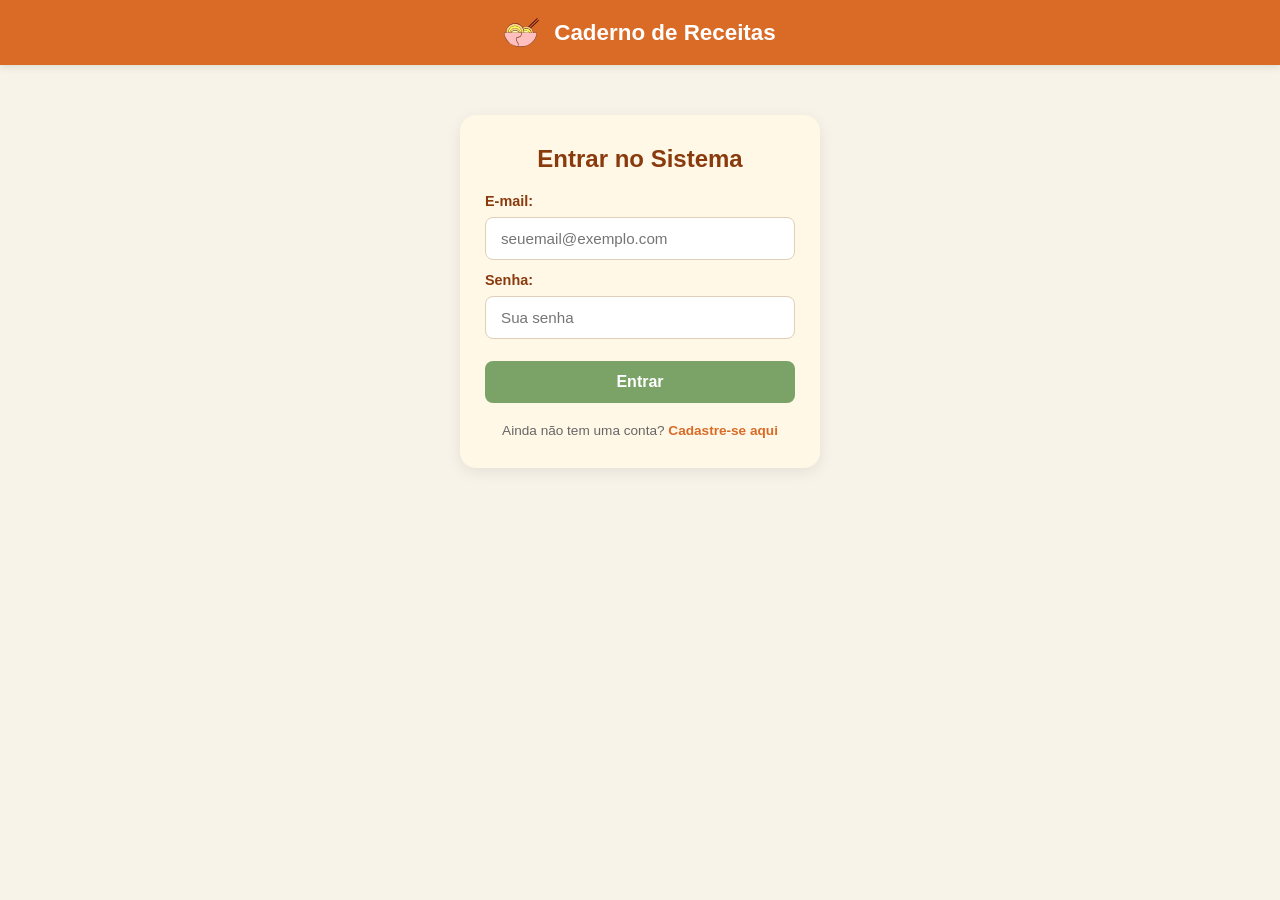
<file: index.html>
<!doctype html>
<html lang="pt-BR">
  <head>
    <meta charset="UTF-8" />
    <meta name="viewport" content="width=device-width, initial-scale=1.0" />
    <title>Caderno de Receitas</title>
    <link rel="stylesheet" href="style.css" />
  </head>
  <body>
    <header class="cabecalho">
      <div class="logosistema">
        <img src="imagens/logo.svg" alt="logo" />
      </div>
      <h1 class="nomedosistema">Caderno de Receitas</h1>
      <nav class="botaomenu">
        <img src="imagens/menu.svg" alt="menu" />
      </nav>
    </header>

    <div
      style="
        max-width: 1200px;
        margin: 10px auto 0;
        padding: 0 15px;
        display: flex;
        justify-content: flex-end;
        align-items: center;
      "
    >
      <span
        id="nomeusuario"
        style="margin-right: 15px; font-weight: bold"
      ></span>
      <button
        id="botaosair"
        style="
          background: #bb6401;
          color: white;
          padding: 8px 16px;
          border-radius: 50px;
          border: none;
          cursor: pointer;
        "
      >
        Sair
      </button>
    </div>

    <main class="areareceitas">
      <h1 class="nomesistema">Receitas</h1>
      <button id="botaonovareceita" class="botaonovareceita">
        + Nova receita
      </button>
      <div
        id="containercards"
        style="display: flex; flex-wrap: wrap; gap: 20px; margin-top: 20px"
      ></div>
    </main>

    <div
      id="criarreceita"
      class="modal-overlay"
      style="
        display: none;
        position: fixed;
        top: 0;
        left: 0;
        width: 100%;
        height: 100%;
        background: rgba(0, 0, 0, 0.5);
        justify-content: center;
        align-items: center;
        z-index: 9999;
      "
    >
      <div
        class="modal-conteudo"
        style="
          background: #fff8e7;
          padding: 25px;
          border-radius: 12px;
          max-width: 500px;
          width: 90%;
          max-height: 90vh;
          overflow-y: auto;
        "
      >
        <h2 class="titulomodal">Nova Receita</h2>
        <form id="formreceita" class="form-receita">
          <label for="formnome">Nome do alimento:</label>
          <input type="text" id="formnome" required />

          <label for="formtempo">Tempo de preparo:</label>
          <input type="text" id="formtempo" placeholder="Ex: 30min" />

          <label for="formdificuldade">Dificuldade:</label>
          <input type="text" id="formdificuldade" placeholder="Ex: Fácil" />

          <label for="formporcoes">Porções base:</label>
          <input type="number" id="formporcoes" min="1" max="12" value="1" />

          <label for="formingredientes">Ingredientes (um por linha):</label>
          <textarea
            id="formingredientes"
            placeholder="Ex: 200g de farinha de trigo"
            required
          ></textarea>

          <label for="formprocedimento"
            >Modo de preparo (um passo por linha):</label
          >
          <textarea id="formprocedimento" required></textarea>

          <label for="formfoto">Foto:</label>
          <input type="file" id="formfoto" accept="image/*" />

          <div
            class="botoes-modal"
            style="
              display: flex;
              justify-content: flex-end;
              gap: 10px;
              margin-top: 15px;
            "
          >
            <button
              type="button"
              id="botaocancelar"
              class="btn-cancelar"
              style="
                background: #bbb;
                color: #333;
                padding: 8px 16px;
                border-radius: 6px;
                border: none;
                cursor: pointer;
              "
            >
              Cancelar
            </button>
            <button
              type="submit"
              class="btn-salvar"
              style="
                background: #d96b27;
                color: white;
                padding: 8px 16px;
                border-radius: 6px;
                border: none;
                cursor: pointer;
                font-weight: bold;
              "
            >
              Salvar
            </button>
          </div>
        </form>
      </div>
    </div>

    <script src="js/dados.js"></script>
    <script src="js/index.js"></script>
  </body>
</html>
</file>
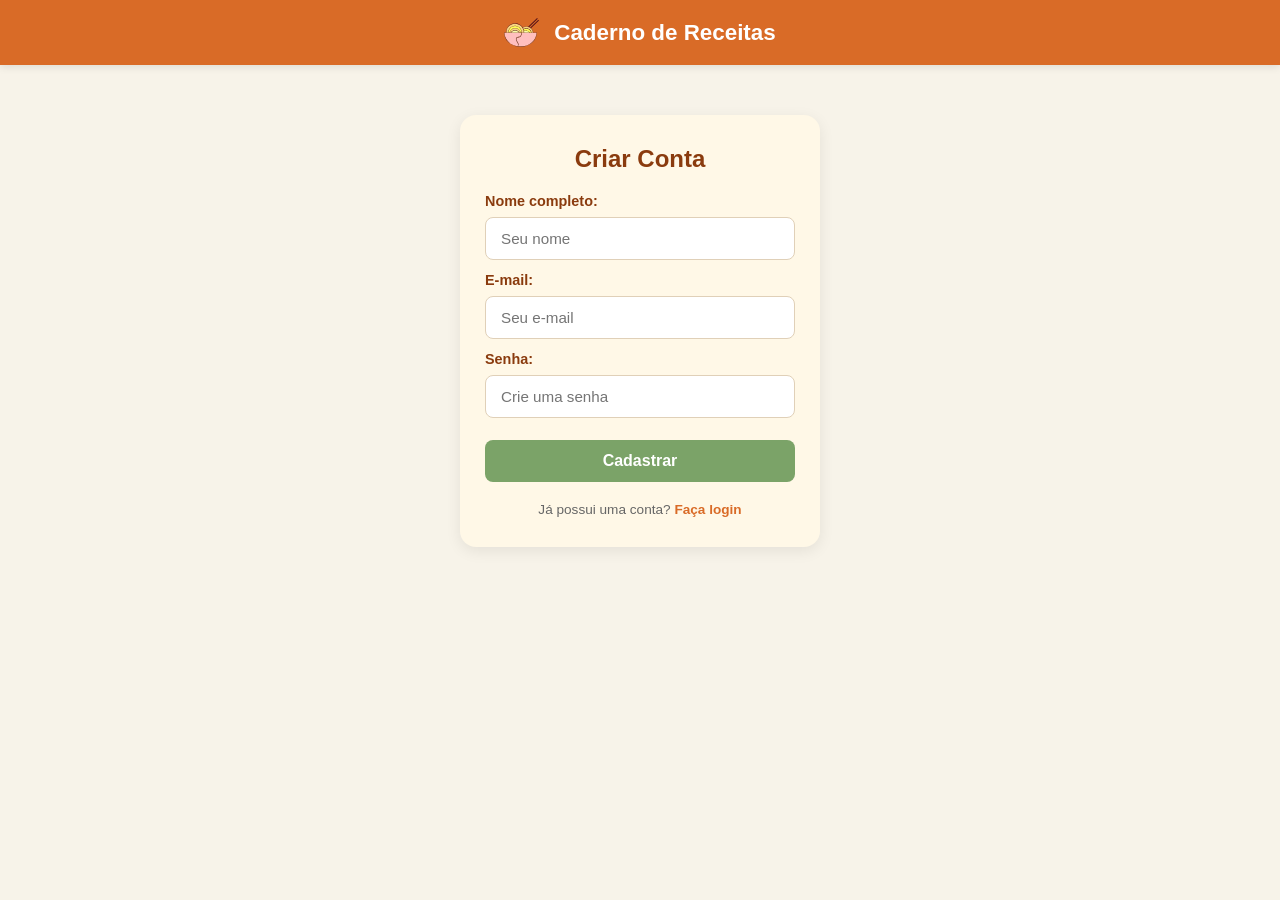
<file: cadastro.html>
<!DOCTYPE html>
<html lang="pt-BR">
<head>
    <meta charset="UTF-8">
    <meta name="viewport" content="width=device-width, initial-scale=1.0">
    <title>Cadastro - Caderno de Receitas</title>
    <link rel="stylesheet" href="cadastroLoginStyle.css">
</head>
<body>
    <header class="cabecalho">
        <div class="logosistema">
            <img src="imagens/logo.svg" alt="logo">
        </div>
        <h1 class="nomedosistema">Caderno de Receitas</h1>
    </header>

    <section class="autenticacao">
        <div class="cardautenticacao">
            <h2>Criar Conta</h2>
            <form id="formcadastro">
                <label for="cadastronome">Nome completo:</label>
                <input type="text" id="cadastronome" placeholder="Seu nome" required>

                <label for="cadastroemail">E-mail:</label>
                <input type="email" id="cadastroemail" placeholder="Seu e-mail" required>

                <label for="cadastrosenha">Senha:</label>
                <input type="password" id="cadastrosenha" placeholder="Crie uma senha" required>

                <div class="botoesautenticacao">
                    <button type="submit" id="botaocadastrar" class="botaocadastrar">Cadastrar</button>
                </div>
            </form>
            <p class="linklogin">
                Já possui uma conta? <a href="login.html">Faça login</a>
            </p>
        </div>
    </section>
    <script src="js/auth.js"></script>
</body>
</html>
</file>
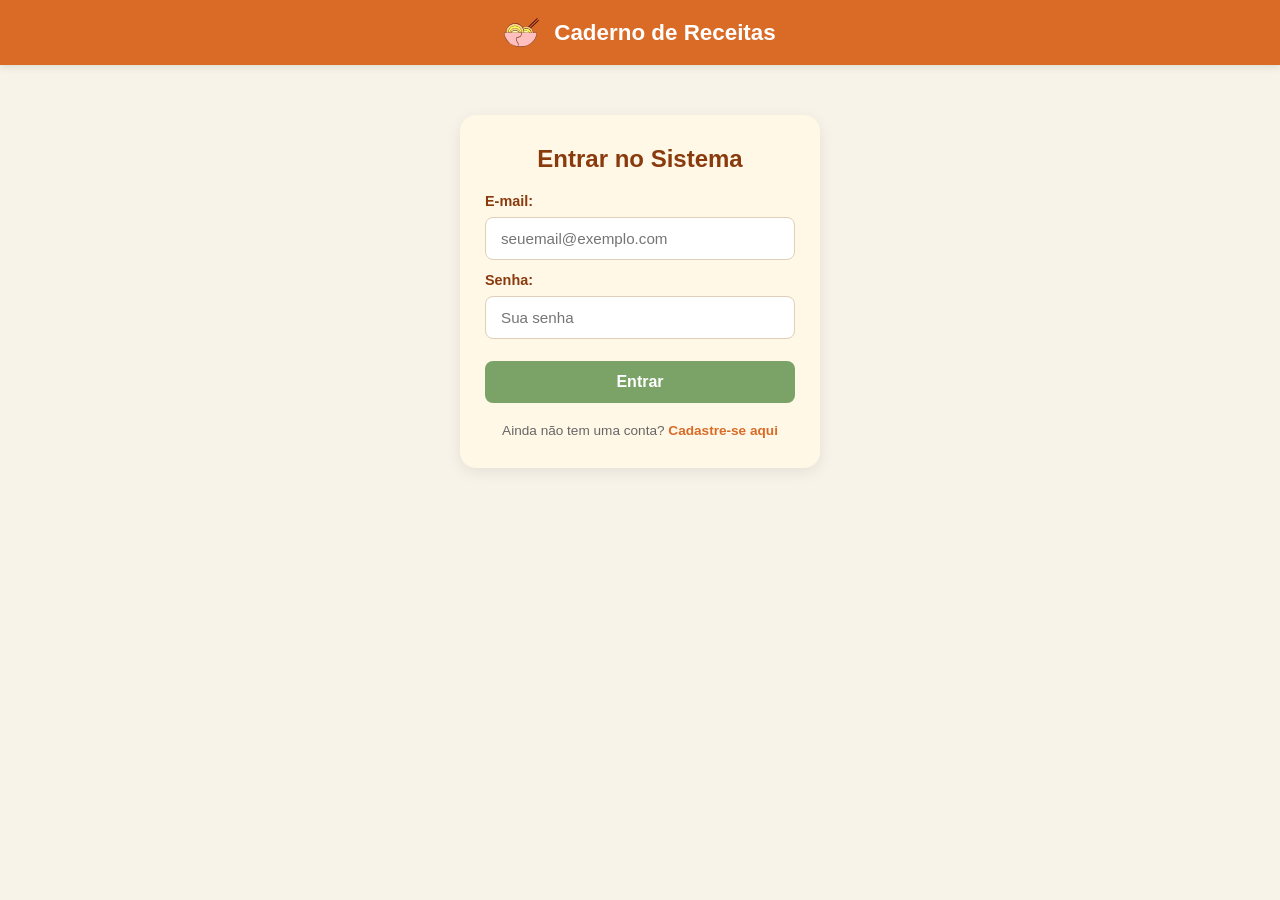
<file: login.html>
<!DOCTYPE html>
<html lang="pt-BR">
<head>
    <meta charset="UTF-8">
    <meta name="viewport" content="width=device-width, initial-scale=1.0">
    <title>Login - Caderno de Receitas</title>
    <link rel="stylesheet" href="cadastroLoginStyle.css">
</head>
<body>
    <header class="cabecalho">
        <div class="logosistema">
            <img src="imagens/logo.svg" alt="logo">
        </div>
        <h1 class="nomedosistema">Caderno de Receitas</h1>
    </header>

    <section class="containerautenticacao">
        <div class="cardautenticacao">
            <h2>Entrar no Sistema</h2>
            <form id="formlogin">
                <label for="loginemail">E-mail:</label>
                <input type="email" id="loginemail" placeholder="seuemail@exemplo.com" required>

                <label for="loginsenha">Senha:</label>
                <input type="password" id="loginsenha" placeholder="Sua senha" required>

                <div class="botoesautenticacao">
                    <button type="submit" id="botaologin" class="botaoprimario">Entrar</button>
                </div>
            </form>
            <p class="linkcadastro">
                Ainda não tem uma conta? <a href="cadastro.html">Cadastre-se aqui</a>
            </p>
        </div>
    </section>
    <script src="js/auth.js"></script>
</body>
</html>
</file>
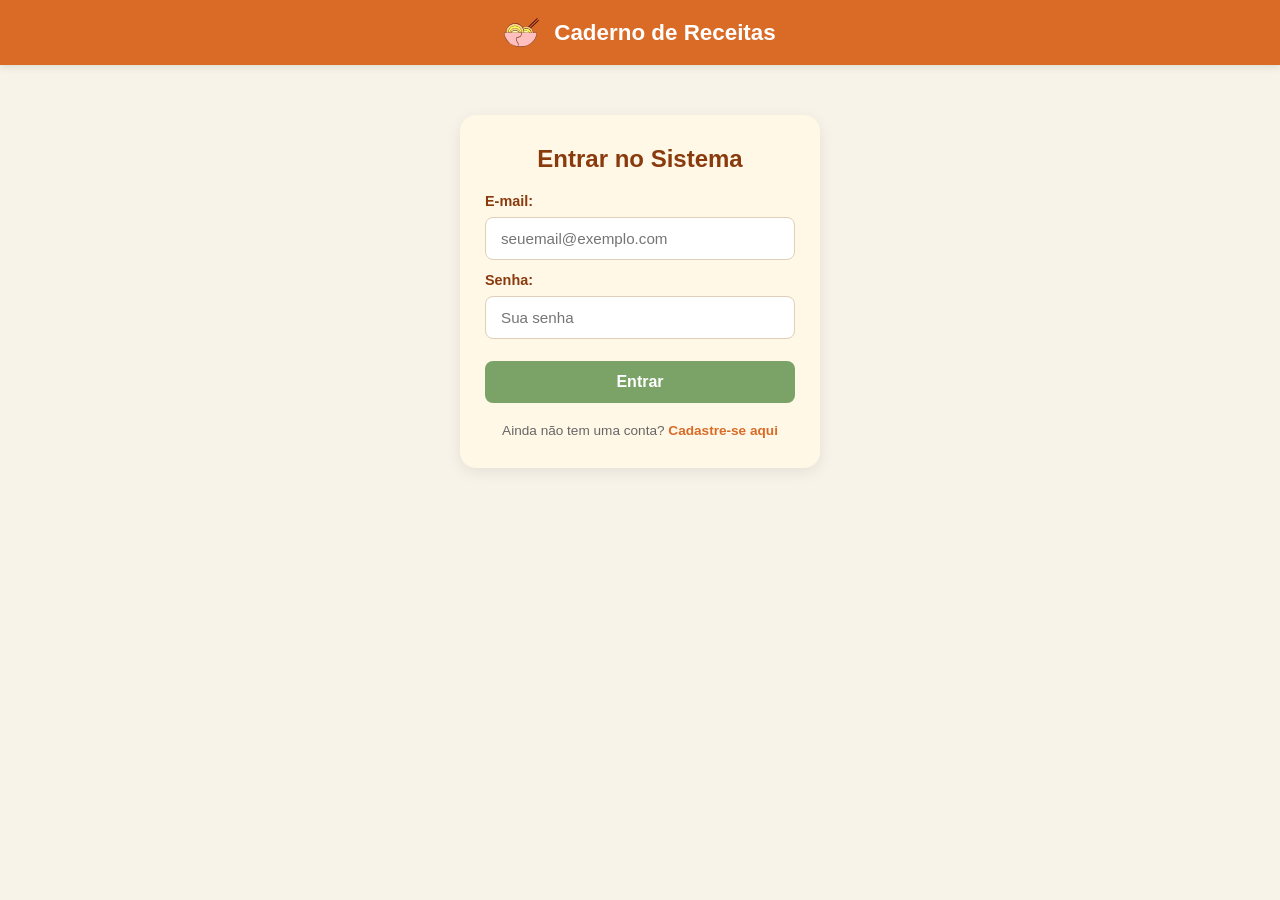
<file: receita.html>
<!DOCTYPE html>
<html lang="pt-BR">
<head>
    <meta charset="UTF-8">
    <meta name="viewport" content="width=device-width, initial-scale=1.0">
    <title>Detalhes da Receita</title>
    <link rel="stylesheet" href="style.css">
</head>
<body>
    <header class="cabecalho">
        <div class="logosistema">
            <img src="imagens/logo.svg" alt="logo" />
        </div>
        <h1 class="nomedosistema" id="titulonavbar">Caderno de Receitas</h1>
        <nav class="botaomenu">
            <img src="imagens/menu.svg" alt="menu" />
        </nav>
    </header>

    <div style="max-width: 1100px; margin: 15px auto 0; padding: 0 15px; display: flex; justify-content: space-between; align-items: center;">
        <button id="botaovoltar" class="voltar-btn">← Voltar</button>
        <div style="display: flex; gap: 10px;">
            <button id="botaoeditar" style="background: #27ae60; color: white; border: none; padding: 8px 16px; border-radius: 6px; cursor: pointer; font-weight: bold;">Editar</button>
            <button id="botaoexcluir" style="background: #c0392b; color: white; border: none; padding: 8px 16px; border-radius: 6px; cursor: pointer; font-weight: bold;">Excluir</button>
        </div>
    </div>

    <main class="areareceita-detalhe">
        <article class="carddetalhe">
            <div class="cabecalhodetalhe">
                <div class="imagemdetalhe">
                    <img id="receitaimagem" src="imagens/comida.jpeg" alt="Foto da receita" />
                </div>
                <div class="infoprincipal">
                    <h1 id="receitatitulo" class="titulodetalhe">Nome da Receita</h1>
                    <div class="etiquetas">
                        <span id="receitatempo" class="etiquetatempo">0min</span>
                        <span id="receitadificuldade" class="etiquetadificuldade">Fácil</span>
                    </div>
                </div>
                <div class="caixaporcoes">
                    <label for="seletorporcoes">Porções:</label>
                    <select id="seletorporcoes" class="contadorporcoes"></select>
                </div>
            </div>

            <div class="conteudoreceita">
                <section class="colunaingredientes">
                    <h2 class="subtitulodetalhe">Ingredientes</h2>
                    <ul id="listaingredientes" class="listaingredientes"></ul>
                </section>
                <section class="colunaprocedimento">
                    <h2 class="subtitulodetalhe">Procedimento</h2>
                    <ol id="listaprocedimento" class="listaprocedimento"></ol>
                </section>
            </div>
        </article>
    </main>

    <div id="modalreceita" class="modal-overlay" style="display: none; position: fixed; top: 0; left: 0; width: 100%; height: 100%; background: rgba(0,0,0,0.5); justify-content: center; align-items: center; z-index: 9999;">
        <div class="modal-conteudo" style="background: #fff8e7; padding: 25px; border-radius: 12px; max-width: 500px; width: 90%; max-height: 90vh; overflow-y: auto;">
            <h2 class="titulomodal" style="color: #8a3b0e; text-align: center; margin-bottom: 15px;">Editar Receita</h2>
            <form id="formreceita" class="form-receita" style="display: flex; flex-direction: column; gap: 10px;">
                <label for="formnome" style="font-weight: bold; color: #8a3b0e;">Nome do alimento:</label>
                <input type="text" id="formnome" required style="padding: 8px; border-radius: 6px; border: 1px solid #ccc;">
                
                <label for="formtempo" style="font-weight: bold; color: #8a3b0e;">Tempo de preparo:</label>
                <input type="text" id="formtempo" placeholder="Ex: 30min" style="padding: 8px; border-radius: 6px; border: 1px solid #ccc;">
                
                <label for="formdificuldade" style="font-weight: bold; color: #8a3b0e;">Dificuldade:</label>
                <input type="text" id="formdificuldade" placeholder="Ex: Fácil" style="padding: 8px; border-radius: 6px; border: 1px solid #ccc;">
                
                <label for="formporcoes" style="font-weight: bold; color: #8a3b0e;">Porções base:</label>
                <input type="number" id="formporcoes" min="1" max="12" value="1" style="padding: 8px; border-radius: 6px; border: 1px solid #ccc;">
                
                <label for="formingredientes" style="font-weight: bold; color: #8a3b0e;">Ingredientes (um por linha):</label>
                <textarea id="formingredientes" required style="padding: 8px; border-radius: 6px; border: 1px solid #ccc; height: 80px;"></textarea>
                
                <label for="formprocedimento" style="font-weight: bold; color: #8a3b0e;">Modo de preparo (um passo por linha):</label>
                <textarea id="formprocedimento" required style="padding: 8px; border-radius: 6px; border: 1px solid #ccc; height: 80px;"></textarea>
                
                <label for="formfoto" style="font-weight: bold; color: #8a3b0e;">Foto:</label>
                <input type="file" id="formfoto" accept="image/*">
                
                <div class="botoes-modal" style="display: flex; justify-content: flex-end; gap: 10px; margin-top: 15px;">
                    <button type="button" id="botaocancelar" style="background: #bbb; color: #333; padding: 8px 16px; border-radius: 6px; border: none; cursor: pointer;">Cancelar</button>
                    <button type="submit" style="background: #d96b27; color: white; padding: 8px 16px; border-radius: 6px; border: none; cursor: pointer; font-weight: bold;">Salvar</button>
                </div>
            </form>
        </div>
    </div>

    <script src="js/dados.js"></script>
    <script src="js/receita.js"></script>
</body>
</html>
</file>
<file: style.css>
*,
*::before,
*::after {
  margin: 0;
  padding: 0;
  box-sizing: border-box;
}
html,
body {
  height: 100%;
  font-family: 'Segoe UI', Tahoma, Geneva, Verdana, sans-serif;
  background-color: #f7f3e9;
}
ul {
  list-style: none;
}
ol {
  list-style: none;
}
a {
  text-decoration: none;
  color: inherit;
}
button,
input,
textarea,
select {
  font: inherit;
  background: transparent;
  border: none;
  outline: none;
  color: inherit;
}
button {
  cursor: pointer;
}
img {
  display: block;
  max-width: 100%;
  height: auto;
}

.cabecalho {
  background: #bb6401;
  display: flex;
  justify-content: space-between;
  align-items: center;
  padding: 10px 20px;
}
.logosistema {
  width: 50px;
}
.logosistema img {
  width: 100%;
}
.nomedosistema {
  text-align: center;
  color: #EBE3DE;
  font-size: 2rem;
  font-family: Impact, Haettenschweiler, 'Arial Narrow Bold', sans-serif;
}
.botaomenu {
  width: 35px;
}
.botaomenu img {
  width: 100%;
}

.areareceitas {
  display: flex;
  flex-direction: column;
  gap: 20px;
  width: 100%;
  max-width: 1200px;
  margin: 0 auto;
  padding: 0 15px;
}
.nomesistema {
  color: black;
  text-align: center;
  font-size: 2.2rem;
  font-family: Impact, Haettenschweiler, 'Arial Narrow Bold', sans-serif;
  margin-top: 20px;
}
.botaonovareceita {
  background-color: #8AA67A;
  font-weight: bold;
  font-size: 1.1rem;
  padding: 10px 24px;
  border-radius: 50px;
  margin: 20px auto 0 auto;
  display: block;
  border: none;
}

.cards {
  background: #F5E6C8;
  align-items: center;
  border-radius: 20px;
  display: flex;
  padding: 20px;
  margin-top: 20px;
  box-shadow: 0 4px 10px rgba(0, 0, 0, 0.1);
  cursor: pointer;
  gap: 20px;
}
.imagemalimento {
  width: 120px;
  height: 120px;
  flex-shrink: 0;
}
.imagemalimento img {
  width: 100%;
  height: 100%;
  object-fit: cover;
  border-radius: 12px;
}
.alinharverticalmente {
  display: flex;
  flex-direction: column;
  justify-content: space-between;
  gap: 15px;
  flex-grow: 1;
}
.conteudo {
  margin-right: auto;
}
.conteudo h1 {
  font-size: 1.8rem;
  font-weight: bold;
  margin-bottom: 10px;
}
.etiquetas {
  display: flex;
  gap: 10px;
  align-items: center;
}
.etiquetatempo {
  background: #B4B4B4;
  font-weight: bold;
  border-radius: 50px;
  padding: 8px 16px;
  font-size: 1rem;
  order: 2;
}
.etiquetadificuldade {
  background: #8AA67A;
  font-weight: bold;
  border-radius: 50px;
  padding: 8px 16px;
  font-size: 1rem;
  order: 1;
}

@media (max-width: 768px) {
  .cabecalho {
    padding: 10px 15px;
  }
  .logosistema {
    width: 40px;
  }
  .botaomenu {
    width: 30px;
  }
  .nomedosistema {
    font-size: 1.4rem;
  }
  .nomesistema {
    font-size: 1.6rem;
  }
  .cards {
    flex-direction: column;
    align-items: stretch;
    padding: 15px;
    align-items: center;
  }
  .imagemalimento {
    width: 100%;
    height: 180px;
  }
  .conteudo h1 {
    font-size: 1.5rem;
  }
  .conteudo {
    align-items: center;
  }
  .etiquetas {
    flex-wrap: wrap;
    justify-content: space-around;
  }
}

.areareceita-detalhe {
  width: 100%;
  max-width: 1100px;
  margin: 10px auto;
  padding: 0 15px;
  display: flex;
  flex-direction: column;
  align-items: center;
}
.botoes-acoes {
  width: 100%;
  display: flex;
  justify-content: space-between;
  align-items: center;
  margin-bottom: 20px;
}
.botoes-direita {
  display: flex;
  gap: 10px;
}
.carddetalhe {
  background: #FFF5D3;
  border-radius: 20px;
  padding: 30px;
  box-shadow: 0 4px 10px rgba(0, 0, 0, 0.1);
  width: 100%;
}
.cabecalhodetalhe {
  display: flex;
  align-items: center;
  gap: 20px;
  margin-bottom: 30px;
  flex-wrap: wrap;
  justify-content: space-around;
}
.imagemdetalhe {
  width: 120px;
  height: 120px;
  flex-shrink: 0;
}
.imagemdetalhe img {
  width: 100%;
  height: 100%;
  object-fit: cover;
  border-radius: 15px;
}
.infoprincipal {
  flex-grow: 1;
}
.titulodetalhe {
  font-size: 2rem;
  font-weight: bold;
  margin-bottom: 10px;
}
.caixaporcoes {
  background: #D9D9D9;
  padding: 12px 18px;
  border-radius: 12px;
  display: flex;
  flex-direction: column;
  align-items: center;
  gap: 5px;
  margin-left: auto;
}
.caixaporcoes label {
  font-weight: bold;
  font-size: 0.9rem;
  color: #333;
}
.contadorporcoes {
  background: white;
  border: 1px solid #ccc;
  border-radius: 8px;
  padding: 5px 10px;
  font-weight: bold;
  font-size: 1rem;
  cursor: pointer;
}
.conteudoreceita {
  display: flex;
  gap: 40px;
  margin-top: 20px;
}
.colunaingredientes,
.colunaprocedimento {
  flex: 1;
}
.subtitulodetalhe {
  font-size: 1.5rem;
  font-weight: bold;
  margin-bottom: 15px;
  color: #bb6401;
}
.listaingredientes li {
  display: flex;
  align-items: center;
  gap: 10px;
  margin-bottom: 12px;
  font-size: 1.1rem;
}
.listaingredientes input[type="checkbox"] {
  width: 18px;
  height: 18px;
  cursor: pointer;
}
.listaingredientes li.marcado {
  text-decoration: line-through;
  opacity: 0.6;
}
.listaprocedimento {
  list-style: decimal;
  padding-left: 20px;
}
.listaprocedimento li {
  margin-bottom: 12px;
  font-size: 1.1rem;
  line-height: 1.4;
  list-style-position: inside;
}
@media (max-width: 768px) {
  .cabecalhodetalhe {
    flex-direction: column;
    align-items: flex-start;
  }
  .caixaporcoes {
    margin-left: 0;
    width: 100%;
    flex-direction: row;
    justify-content: space-between;
  }
  .conteudoreceita {
    flex-direction: column;
    gap: 25px;
  }
}

.modal-overlay {
  display: none;
  position: fixed;
  top: 0;
  left: 0;
  width: 100%;
  height: 100%;
  background-color: rgba(0, 0, 0, 0.5);
  justify-content: center;
  align-items: center;
  z-index: 1000;
  padding: 20px;
}
.modal-overlay.ativo {
  display: flex;
}
.modal-conteudo {
  background-color: #fff8e7;
  border-radius: 20px;
  padding: 30px 25px;
  max-width: 600px;
  width: 100%;
  max-height: 90vh;
  overflow-y: auto;
  box-shadow: 0 10px 30px rgba(0, 0, 0, 0.3);
}
.titulomodal {
  font-size: 1.8rem;
  font-weight: bold;
  color: #8a3b0e;
  text-align: center;
  margin-bottom: 20px;
}
.form-receita {
  display: flex;
  flex-direction: column;
  gap: 12px;
}
.form-receita label {
  font-weight: bold;
  color: #8a3b0e;
  margin-bottom: -4px;
}
.form-receita input,
.form-receita textarea,
.form-receita select {
  width: 100%;
  padding: 10px 14px;
  border: 1px solid #e0d0b8;
  border-radius: 8px;
  background-color: #ffffff;
  font-size: 0.95rem;
  outline: none;
  transition: border-color 0.2s;
}
.form-receita input:focus,
.form-receita textarea:focus {
  border-color: #d96b27;
  box-shadow: 0 0 0 3px rgba(217, 107, 39, 0.2);
}
.form-receita textarea {
  min-height: 60px;
  resize: vertical;
}
.botoes-modal {
  display: flex;
  gap: 15px;
  justify-content: flex-end;
  margin-top: 10px;
}
.botoes-modal button {
  padding: 10px 24px;
  border-radius: 50px;
  font-weight: bold;
  border: none;
  cursor: pointer;
  transition: background 0.2s;
}
.btn-cancelar {
  background-color: #ccc;
  color: #333;
}
.btn-cancelar:hover {
  background-color: #b3b3b3;
}
.btn-salvar {
  background-color: #7ba368;
  color: white;
}
.btn-salvar:hover {
  background-color: #688c56;
}
.voltar-btn {
  background: #bb6401;
  color: white;
  padding: 10px 20px;
  border-radius: 50px;
  font-weight: bold;
  display: inline-block;
  border: none;
  cursor: pointer;
}
.voltar-btn:hover {
  background: #9e5300;
}
</file>
<file: cadastroLoginStyle.css>
* {
  margin: 0;
  padding: 0;
  box-sizing: border-box;
  font-family: 'Segoe UI', Tahoma, Geneva, Verdana, sans-serif;
}

body {
  background-color: #f7f3e9;
  color: #333333;
  min-height: 100vh;
  display: flex;
  flex-direction: column;
  align-items: center;
}

.cabecalho {
  width: 100%;
  background-color: #d96b27;
  padding: 15px 20px;
  display: flex;
  align-items: center;
  justify-content: center;
  gap: 15px;
  box-shadow: 0px 2px 8px rgba(0, 0, 0, 0.1);
}

.logosistema img {
  width: 35px;
  height: 35px;
  display: block;
}

.nomedosistema {
  color: #ffffff;
  font-size: 1.4rem;
  font-weight: bold;
}

.autenticacao,
.containerautenticacao {
  width: 100%;
  max-width: 400px;
  padding: 20px;
  margin-top: 30px;
  display: flex;
  justify-content: center;
}

.cardautenticacao {
  background-color: #fff8e7;
  border-radius: 16px;
  padding: 30px 25px;
  width: 100%;
  box-shadow: 0px 4px 15px rgba(0, 0, 0, 0.08);
  display: flex;
  flex-direction: column;
  align-items: center;
}

.cardautenticacao h2 {
  color: #8a3b0e;
  font-size: 1.5rem;
  margin-bottom: 20px;
  text-align: center;
}

form {
  width: 100%;
  display: flex;
  flex-direction: column;
  gap: 12px;
}

label {
  color: #8a3b0e;
  font-weight: bold;
  font-size: 0.9rem;
  margin-bottom: -4px;
}

input[type="text"],
input[type="email"],
input[type="password"] {
  width: 100%;
  padding: 12px 15px;
  border: 1px solid #e0d0b8;
  border-radius: 8px;
  background-color: #ffffff;
  font-size: 0.95rem;
  outline: none;
  transition: border-color 0.2s, box-shadow 0.2s;
}

input:focus {
  border-color: #d96b27;
  box-shadow: 0 0 0 3px rgba(217, 107, 39, 0.2);
}

.botoesautenticacao {
  margin-top: 10px;
}

.botaocadastrar,
.botaoprimario {
  width: 100%;
  background-color: #7ba368;
  color: #ffffff;
  border: none;
  border-radius: 8px;
  padding: 12px;
  font-size: 1rem;
  font-weight: bold;
  cursor: pointer;
  transition: background-color 0.2s, transform 0.1s;
}

.botaocadastrar:hover,
.botaoprimario:hover {
  background-color: #688c56;
}

.botaocadastrar:active,
.botaoprimario:active {
  transform: scale(0.98);
}

.linklogin,
.linkcadastro {
  margin-top: 20px;
  font-size: 0.85rem;
  color: #666666;
  text-align: center;
}

.linklogin a,
.linkcadastro a {
  color: #d96b27;
  font-weight: bold;
  text-decoration: none;
}

.linklogin a:hover,
.linkcadastro a:hover {
  text-decoration: underline;
}
</file>
